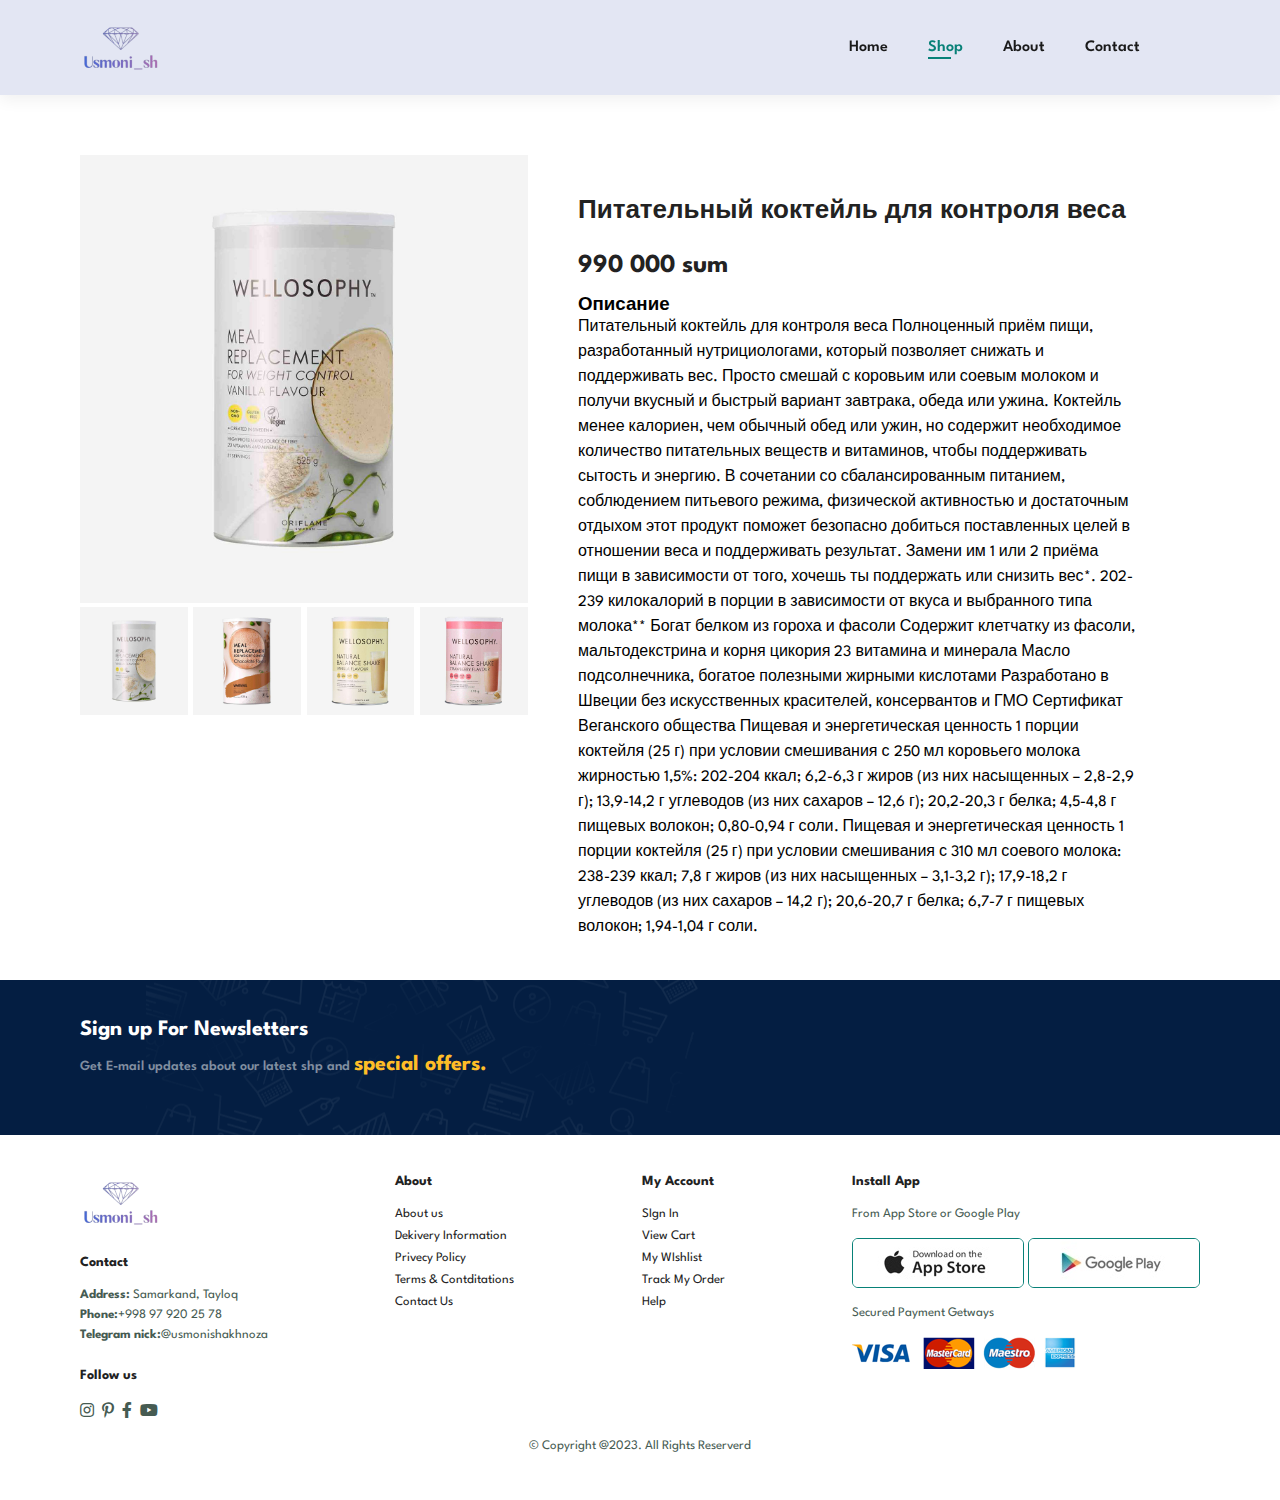
<file: pro-2.html>
<!DOCTYPE html>
<html lang="en">

<head>
    <meta charset="UTF-8">
    <meta http-equiv="X-UA-Compatible" content="IE=edge">
    <meta name="viewport" content="width=device-width, initial-scale=1.0">
    <title>SH</title>
    <link rel="stylesheet" href="https://pro.fontawesome.com/releases/v5.10.0/css/all.css" />

    <link rel="stylesheet" href="style.css">
</head>

<body>
    <section id="header">
        <a href="#"><img src="img/usmoniy.png" alt=""></a>
        <div>
            <ul class="navbar">
                <li><a href="index.html">Home</a></li>
                <li><a class="active" href="shop.html">Shop</a></li>
                <li><a href="about.html">About</a></li>
                <li><a href="contact.html">Contact</a></li>
                <li id="lg-bag"><a href="cart.html"></li>
                <a href="#" id="close"><i class="far fa-times"></i></a>
            </ul>
        </div>
        <div id="mobile">
            <a href="cart.html"></a>
            <i id="bar" class="fas fa-outdent"></i>
        </div>
    </section>

    <section id="prodetails" class="section-p1">
        <div class="single-pro-imgage">
            <img src="img/py-1.jpg" width="100%" id="MainImg" alt="">

            <div class="small-img-group">
                <div class="small-img-col">
                    <img src="img/py-1.jpg" width="100%" class="small-img" alt="">
                </div>
                <div class="small-img-col">
                    <img src="img/py-2.jpg" width="100%" class="small-img" alt="">
                </div>
                <div class="small-img-col">
                    <img src="img/py-3.jpg" width="100%" class="small-img" alt="">
                </div>
                <div class="small-img-col">
                    <img src="img/py-4.jpg" width="100%" class="small-img" alt="">
                </div>
            </div>

        </div>

        <div class="single-pro-details">
            <h2>Питательный коктейль для контроля веса</h6>

                <h2>990 000 sum</h2>


                <h3>Описание
            </h4>
            <span>


                Питательный коктейль для контроля веса
                Полноценный приём пищи, разработанный нутрициологами, который позволяет снижать и поддерживать вес.
                Просто смешай с коровьим или соевым молоком и получи вкусный и быстрый вариант завтрака, обеда или
                ужина.


                Коктейль менее калориен, чем обычный обед или ужин, но содержит необходимое количество питательных
                веществ и витаминов, чтобы поддерживать сытость и энергию. В сочетании со сбалансированным питанием,
                соблюдением питьевого режима, физической активностью и достаточным отдыхом этот продукт поможет
                безопасно добиться поставленных целей в отношении веса и поддерживать результат.


                Замени им 1 или 2 приёма пищи в зависимости от того, хочешь ты поддержать или снизить вес*.


                202-239 килокалорий в порции в зависимости от вкуса и выбранного типа молока**
                Богат белком из гороха и фасоли
                Содержит клетчатку из фасоли, мальтодекстрина и корня цикория
                23 витамина и минерала
                Масло подсолнечника, богатое полезными жирными кислотами
                Разработано в Швеции без искусственных красителей, консервантов и ГМО
                Сертификат Веганского общества

                Пищевая и энергетическая ценность 1 порции коктейля (25 г) при условии смешивания с 250 мл коровьего
                молока жирностью 1,5%: 202-204 ккал; 6,2-6,3 г жиров (из них насыщенных – 2,8-2,9 г); 13,9-14,2 г
                углеводов (из них сахаров – 12,6 г); 20,2-20,3 г белка; 4,5-4,8 г пищевых волокон; 0,80-0,94 г соли.


                Пищевая и энергетическая ценность 1 порции коктейля (25 г) при условии смешивания с 310 мл соевого
                молока: 238-239 ккал; 7,8 г жиров (из них насыщенных – 3,1-3,2 г); 17,9-18,2 г углеводов (из них сахаров
                – 14,2 г); 20,6-20,7 г белка; 6,7-7 г пищевых волокон; 1,94-1,04 г соли.

            </span>
        </div>
    </section>



    <section id="newsletter" class="section-p1">
        <div class="newstext">
            <h4>Sign up For Newsletters</h4>
            <p>Get E-mail updates about our latest shp and <span>special offers.</span></p>

        </div>

    </section>

    <footer class="section-p1">
        <div class="col">
            <img class="logo" src="img/usmoniy.png" alt="logo">
            <h4>Contact</h4>
            <p><strong>Address:</strong> Samarkand, Tayloq</p>
            <p><strong>Phone:</strong>+998 97 920 25 78 </p>
            <p><strong>Telegram nick:</strong>@usmonishakhnoza</p>
            <div class="follow">
                <h4>Follow us</h4>
                <div class="icon">
                    <i class="fab fa-instagram"></i>
                    <i class="fab fa-pinterest-p"></i>
                    <i class="fab fa-facebook-f"></i>
                    <i class="fab fa-youtube"></i>
                </div>
            </div>
        </div>

        <div class="col">
            <h4>About </h4>
            <a href="#">About us</a>
            <a href="#">Dekivery Information</a>
            <a href="#">Privecy Policy</a>
            <a href="#">Terms & Contditations</a>
            <a href="#">Contact Us</a>
        </div>

        <div class="col">
            <h4>My Account </h4>
            <a href="#">SIgn In</a>
            <a href="#">View Cart</a>
            <a href="#">My WIshlist</a>
            <a href="#">Track My Order</a>
            <a href="#">Help</a>
        </div>

        <div class="col install">
            <h4>Install App</h4>
            <p>From App Store or Google Play</p>
            <div class="row">
                <img src="img/pay/app.jpg" alt="">
                <img src="img/pay/play.jpg" alt="">
            </div>
            <p>Secured Payment Getways</p>
            <img src="img/pay/pay.png" alt="">
        </div>

        <div class="copyright">
            <p>&#169; Copyright @2023. All Rights Reserverd</p>
        </div>
    </footer>

    <script>
        let MainImg = document.getElementById('MainImg');
        let smallimg = document.getElementsByClassName('small-img')

        smallimg[0].onclick = function () {
            MainImg.src = smallimg[0].src;
        }

        smallimg[1].onclick = function () {
            MainImg.src = smallimg[1].src;
        }

        smallimg[2].onclick = function () {
            MainImg.src = smallimg[2].src;
        }

        smallimg[3].onclick = function () {
            MainImg.src = smallimg[3].src;
        }

    </script>

    <script src="script.js"></script>
</body>

</html>
</file>
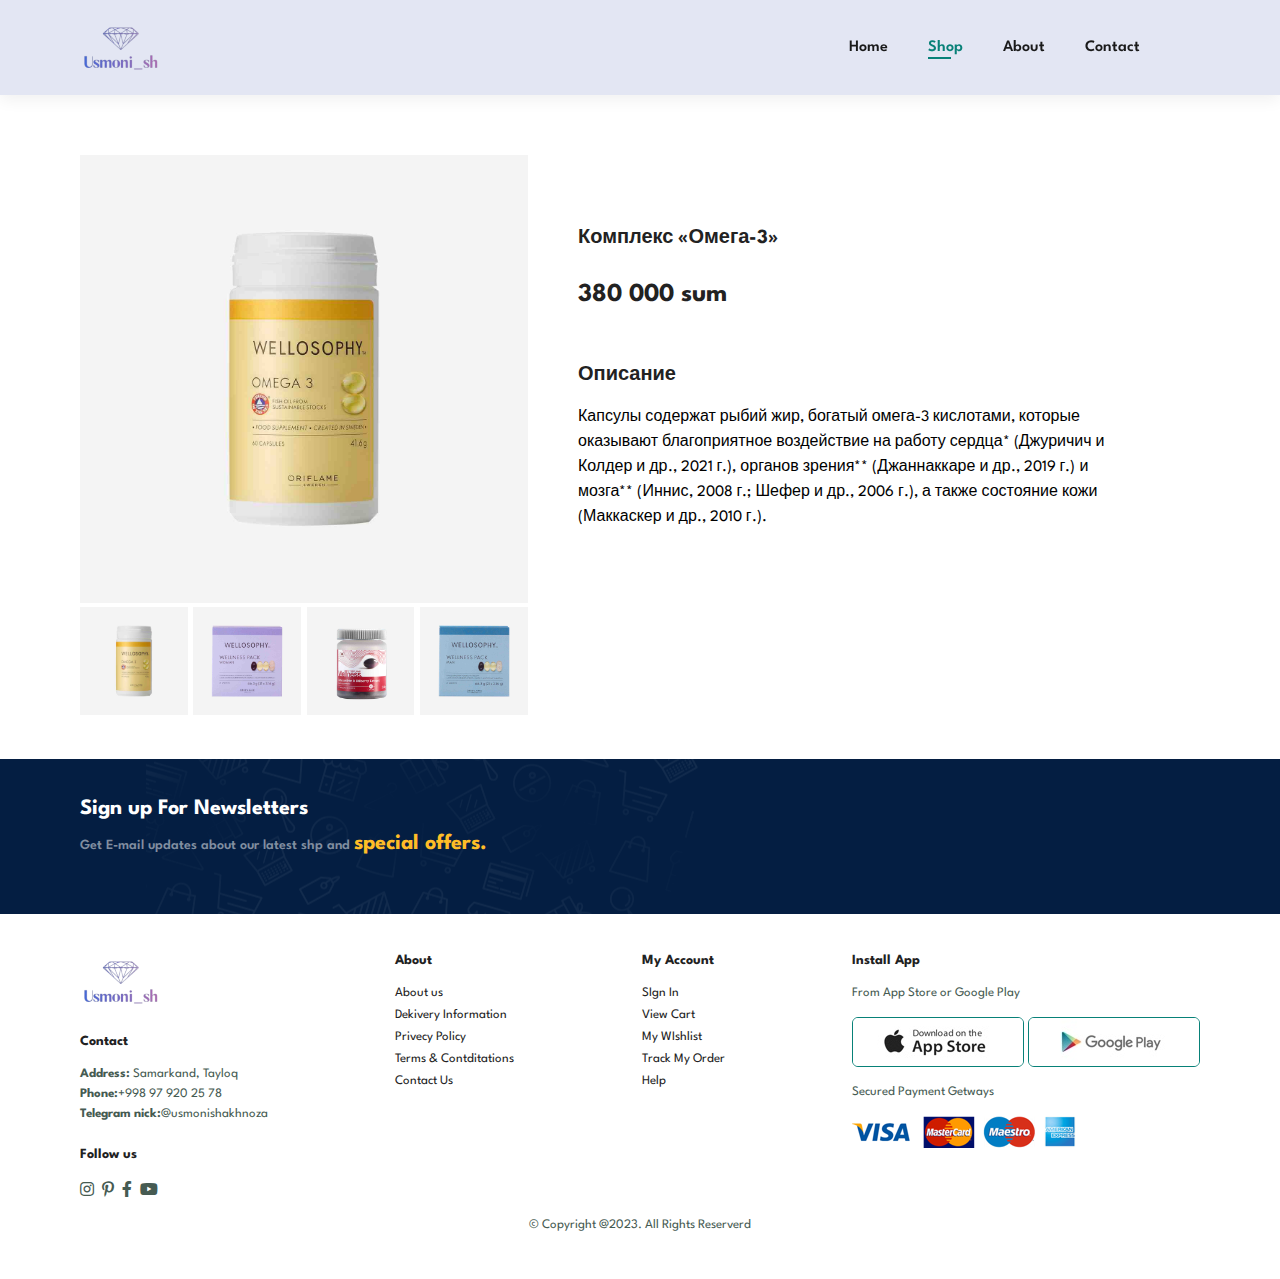
<file: pro-3.html>
<!DOCTYPE html>
<html lang="en">

<head>
    <meta charset="UTF-8">
    <meta http-equiv="X-UA-Compatible" content="IE=edge">
    <meta name="viewport" content="width=device-width, initial-scale=1.0">
    <title>SH</title>
    <link rel="stylesheet" href="https://pro.fontawesome.com/releases/v5.10.0/css/all.css" />

    <link rel="stylesheet" href="style.css">
</head>

<body>
    <section id="header">
        <a href="#"><img src="img/usmoniy.png" alt=""></a>
        <div>
            <ul class="navbar">
                <li><a href="index.html">Home</a></li>
                <li><a class="active" href="shop.html">Shop</a></li>
                <li><a href="about.html">About</a></li>
                <li><a href="contact.html">Contact</a></li>
                <li id="lg-bag"><a href="cart.html"></li>
                <a href="#" id="close"><i class="far fa-times"></i></a>
            </ul>
        </div>
        <div id="mobile">
            <a href="cart.html"></a>
            <i id="bar" class="fas fa-outdent"></i>
        </div>
    </section>

    <section id="prodetails" class="section-p1">
        <div class="single-pro-imgage">
            <img src="img/omega-3.jpg" width="100%" id="MainImg" alt="">

            <div class="small-img-group">
                <div class="small-img-col">
                    <img src="img/omega-3.jpg" width="100%" class="small-img" alt="">
                </div>
                <div class="small-img-col">
                    <img src="img/wellosophy-2.jpg" width="100%" class="small-img" alt="">
                </div>
                <div class="small-img-col">
                    <img src="img/swadish.jpg" width="100%" class="small-img" alt="">
                </div>
                <div class="small-img-col">
                    <img src="img/wellosophy-1.jpg" width="100%" class="small-img" alt="">
                </div>
            </div>


        </div>


        <div class="single-pro-details">

            <h4>Комплекс «Омега-3»</h4>
            <h2>380 000 sum</h2>

            <h4>Описание</h4>
            <span>Капсулы содержат рыбий жир, богатый омега-3 кислотами, которые оказывают благоприятное воздействие на
                работу сердца* (Джуричич и Колдер и др., 2021 г.), органов зрения** (Джаннаккаре и др., 2019 г.) и
                мозга** (Иннис, 2008 г.; Шефер и др., 2006 г.), а также состояние кожи (Маккаскер и др., 2010 г.).

            </span>
        </div>
    </section>



    <section id="newsletter" class="section-p1">
        <div class="newstext">
            <h4>Sign up For Newsletters</h4>
            <p>Get E-mail updates about our latest shp and <span>special offers.</span></p>

        </div>

    </section>

    <footer class="section-p1">
        <div class="col">
            <img class="logo" src="img/usmoniy.png" alt="logo">
            <h4>Contact</h4>
            <p><strong>Address:</strong> Samarkand, Tayloq</p>
            <p><strong>Phone:</strong>+998 97 920 25 78 </p>
            <p><strong>Telegram nick:</strong>@usmonishakhnoza</p>
            <div class="follow">
                <h4>Follow us</h4>
                <div class="icon">
                    <i class="fab fa-instagram"></i>
                    <i class="fab fa-pinterest-p"></i>
                    <i class="fab fa-facebook-f"></i>
                    <i class="fab fa-youtube"></i>
                </div>
            </div>
        </div>

        <div class="col">
            <h4>About </h4>
            <a href="#">About us</a>
            <a href="#">Dekivery Information</a>
            <a href="#">Privecy Policy</a>
            <a href="#">Terms & Contditations</a>
            <a href="#">Contact Us</a>
        </div>

        <div class="col">
            <h4>My Account </h4>
            <a href="#">SIgn In</a>
            <a href="#">View Cart</a>
            <a href="#">My WIshlist</a>
            <a href="#">Track My Order</a>
            <a href="#">Help</a>
        </div>

        <div class="col install">
            <h4>Install App</h4>
            <p>From App Store or Google Play</p>
            <div class="row">
                <img src="img/pay/app.jpg" alt="">
                <img src="img/pay/play.jpg" alt="">
            </div>
            <p>Secured Payment Getways</p>
            <img src="img/pay/pay.png" alt="">
        </div>

        <div class="copyright">
            <p>&#169; Copyright @2023. All Rights Reserverd</p>
        </div>
    </footer>

    <script>
        let MainImg = document.getElementById('MainImg');
        let smallimg = document.getElementsByClassName('small-img')

        smallimg[0].onclick = function () {
            MainImg.src = smallimg[0].src;
        }

        smallimg[1].onclick = function () {
            MainImg.src = smallimg[1].src;
        }

        smallimg[2].onclick = function () {
            MainImg.src = smallimg[2].src;
        }

        smallimg[3].onclick = function () {
            MainImg.src = smallimg[3].src;
        }

    </script>

    <script src="script.js"></script>
</body>

</html>
</file>
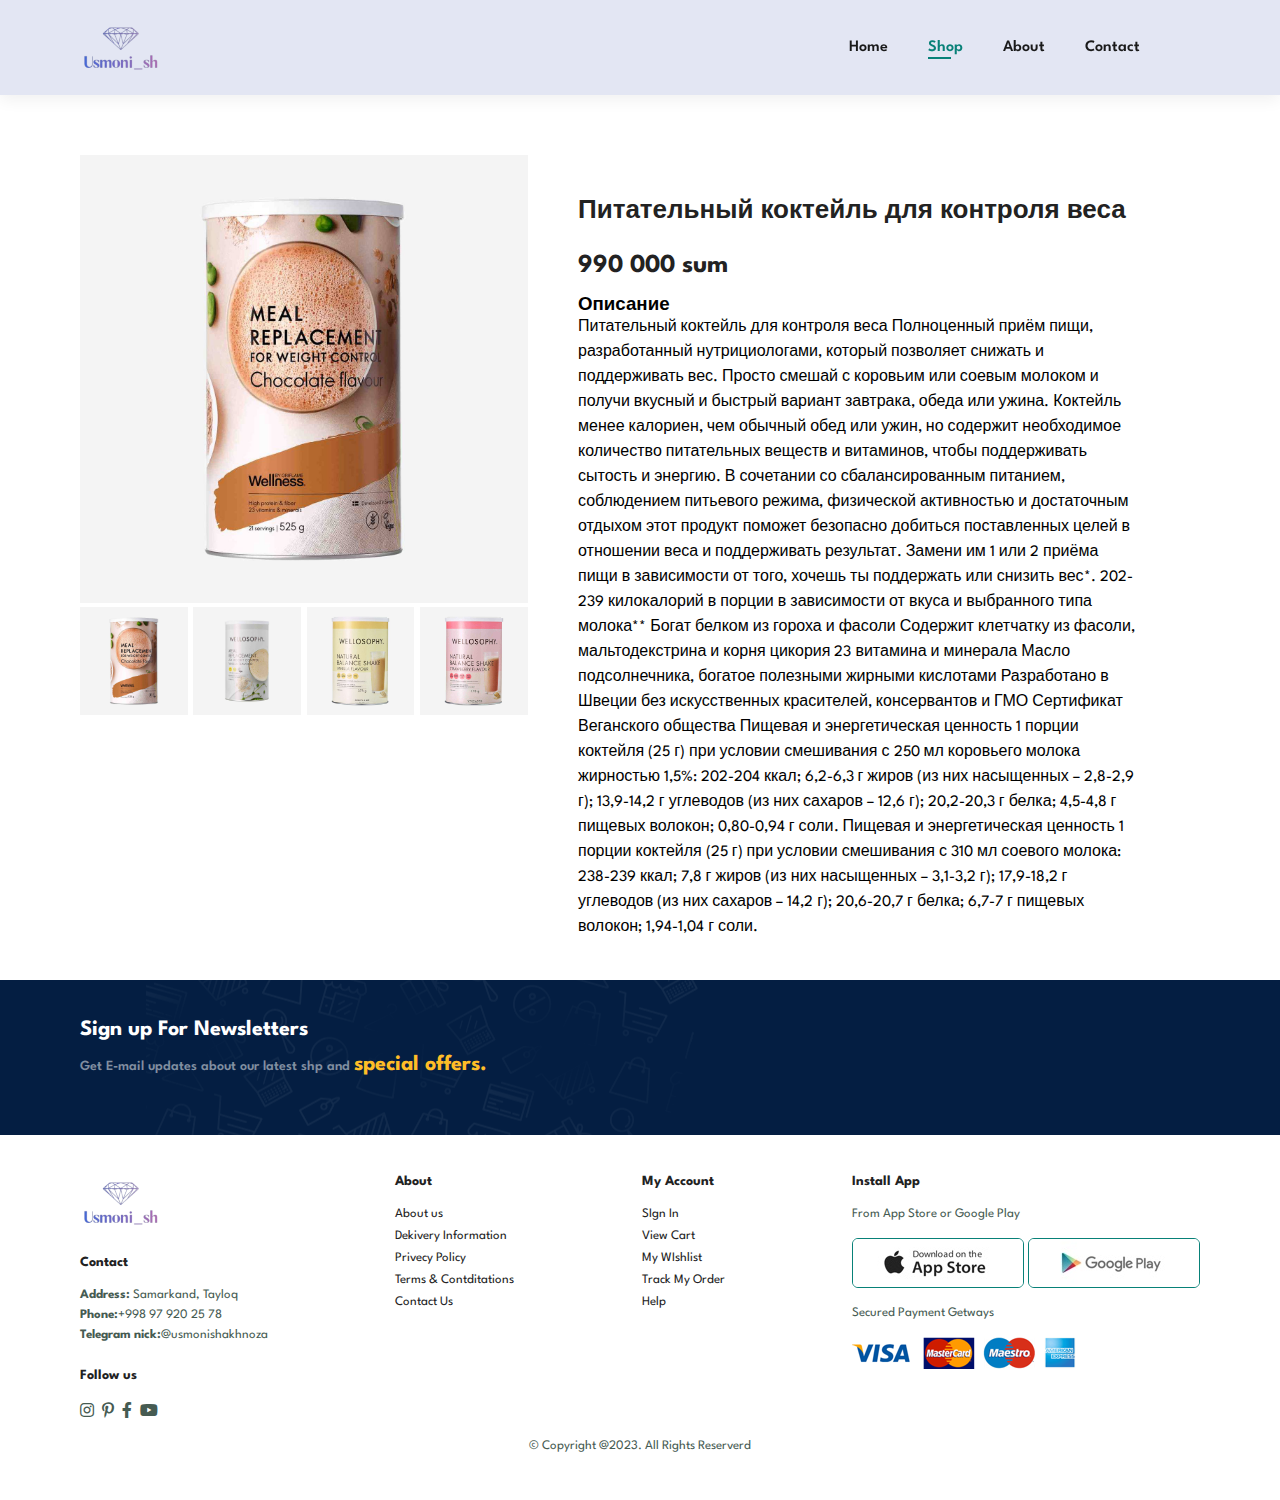
<file: pro.html>
<!DOCTYPE html>
<html lang="en">

<head>
    <meta charset="UTF-8">
    <meta http-equiv="X-UA-Compatible" content="IE=edge">
    <meta name="viewport" content="width=device-width, initial-scale=1.0">
    <title>SH</title>
    <link rel="stylesheet" href="https://pro.fontawesome.com/releases/v5.10.0/css/all.css" />

    <link rel="stylesheet" href="style.css">
</head>

<body>
    <section id="header">
        <a href="#"><img src="img/usmoniy.png" alt=""></a>
        <div>
            <ul class="navbar">
                <li><a href="index.html">Home</a></li>
                <li><a class="active" href="shop.html">Shop</a></li>
                <li><a href="about.html">About</a></li>
                <li><a href="contact.html">Contact</a></li>
                <li id="lg-bag"><a href="cart.html"></li>
                <a href="#" id="close"><i class="far fa-times"></i></a>
            </ul>
        </div>
        <div id="mobile">
            <a href="cart.html"></a>
            <i id="bar" class="fas fa-outdent"></i>
        </div>
    </section>

    <section id="prodetails" class="section-p1">
        <div class="single-pro-imgage">
            <img src="img/py-2.jpg" width="100%" alt="">
            
            <div class="small-img-group">
                <div class="small-img-col">
                    <img src="img/py-2.jpg" width="100%" class="small-img" alt="">
                </div>
                <div class="small-img-col">
                    <img src="img/py-1.jpg" width="100%" class="small-img" alt="">
                </div>
                <div class="small-img-col">
                    <img src="img/py-3.jpg" width="100%" class="small-img" alt="">
                </div>
                <div class="small-img-col">
                    <img src="img/py-4.jpg" width="100%" class="small-img" alt="">
                </div>
            </div>

        </div>

        <div class="single-pro-details">
            <h2>Питательный коктейль для контроля веса</h2>

                <h2>990 000 sum</h2>


                <h3>Описание
            </h4>
            <span>


                Питательный коктейль для контроля веса
                Полноценный приём пищи, разработанный нутрициологами, который позволяет снижать и поддерживать вес.
                Просто смешай с коровьим или соевым молоком и получи вкусный и быстрый вариант завтрака, обеда или
                ужина.


                Коктейль менее калориен, чем обычный обед или ужин, но содержит необходимое количество питательных
                веществ и витаминов, чтобы поддерживать сытость и энергию. В сочетании со сбалансированным питанием,
                соблюдением питьевого режима, физической активностью и достаточным отдыхом этот продукт поможет
                безопасно добиться поставленных целей в отношении веса и поддерживать результат.


                Замени им 1 или 2 приёма пищи в зависимости от того, хочешь ты поддержать или снизить вес*.


                202-239 килокалорий в порции в зависимости от вкуса и выбранного типа молока**
                Богат белком из гороха и фасоли
                Содержит клетчатку из фасоли, мальтодекстрина и корня цикория
                23 витамина и минерала
                Масло подсолнечника, богатое полезными жирными кислотами
                Разработано в Швеции без искусственных красителей, консервантов и ГМО
                Сертификат Веганского общества

                Пищевая и энергетическая ценность 1 порции коктейля (25 г) при условии смешивания с 250 мл коровьего
                молока жирностью 1,5%: 202-204 ккал; 6,2-6,3 г жиров (из них насыщенных – 2,8-2,9 г); 13,9-14,2 г
                углеводов (из них сахаров – 12,6 г); 20,2-20,3 г белка; 4,5-4,8 г пищевых волокон; 0,80-0,94 г соли.


                Пищевая и энергетическая ценность 1 порции коктейля (25 г) при условии смешивания с 310 мл соевого
                молока: 238-239 ккал; 7,8 г жиров (из них насыщенных – 3,1-3,2 г); 17,9-18,2 г углеводов (из них сахаров
                – 14,2 г); 20,6-20,7 г белка; 6,7-7 г пищевых волокон; 1,94-1,04 г соли.

            </span>
        </div>
    </section>



    <section id="newsletter" class="section-p1">
        <div class="newstext">
            <h4>Sign up For Newsletters</h4>
            <p>Get E-mail updates about our latest shp and <span>special offers.</span></p>

        </div>
     
    </section>

    <footer class="section-p1">
        <div class="col">
            <img class="logo" src="img/usmoniy.png" alt="logo">
            <h4>Contact</h4>
            <p><strong>Address:</strong> Samarkand, Tayloq</p>
            <p><strong>Phone:</strong>+998 97 920 25 78 </p>
            <p><strong>Telegram nick:</strong>@usmonishakhnoza</p>
            <div class="follow">
                <h4>Follow us</h4>
                <div class="icon">
                    <i class="fab fa-instagram"></i>
                    <i class="fab fa-pinterest-p"></i>
                    <i class="fab fa-facebook-f"></i>
                    <i class="fab fa-youtube"></i>
                </div>
            </div>
        </div>

        <div class="col">
            <h4>About </h4>
            <a href="#">About us</a>
            <a href="#">Dekivery Information</a>
            <a href="#">Privecy Policy</a>
            <a href="#">Terms & Contditations</a>
            <a href="#">Contact Us</a>
        </div>

        <div class="col">
            <h4>My Account </h4>
            <a href="#">SIgn In</a>
            <a href="#">View Cart</a>
            <a href="#">My WIshlist</a>
            <a href="#">Track My Order</a>
            <a href="#">Help</a>
        </div>

        <div class="col install">
            <h4>Install App</h4>
            <p>From App Store or Google Play</p>
            <div class="row">
                <img src="img/pay/app.jpg" alt="">
                <img src="img/pay/play.jpg" alt="">
            </div>
            <p>Secured Payment Getways</p>
            <img src="img/pay/pay.png" alt="">
        </div>

        <div class="copyright">
            <p>&#169; Copyright @2023. All Rights Reserverd</p>
        </div>
    </footer>

    <script>
        let MainImg = document.getElementById('MainImg');
        let smallimg = document.getElementsByClassName('small-img')

        smallimg[0].onclick = function () {
            MainImg.src = smallimg[0].src;
        }

        smallimg[1].onclick = function () {
            MainImg.src = smallimg[1].src;
        }

        smallimg[2].onclick = function () {
            MainImg.src = smallimg[2].src;
        }

        smallimg[3].onclick = function () {
            MainImg.src = smallimg[3].src;
        }

    </script>

    <script src="script.js"></script>
</body>

</html>
</file>
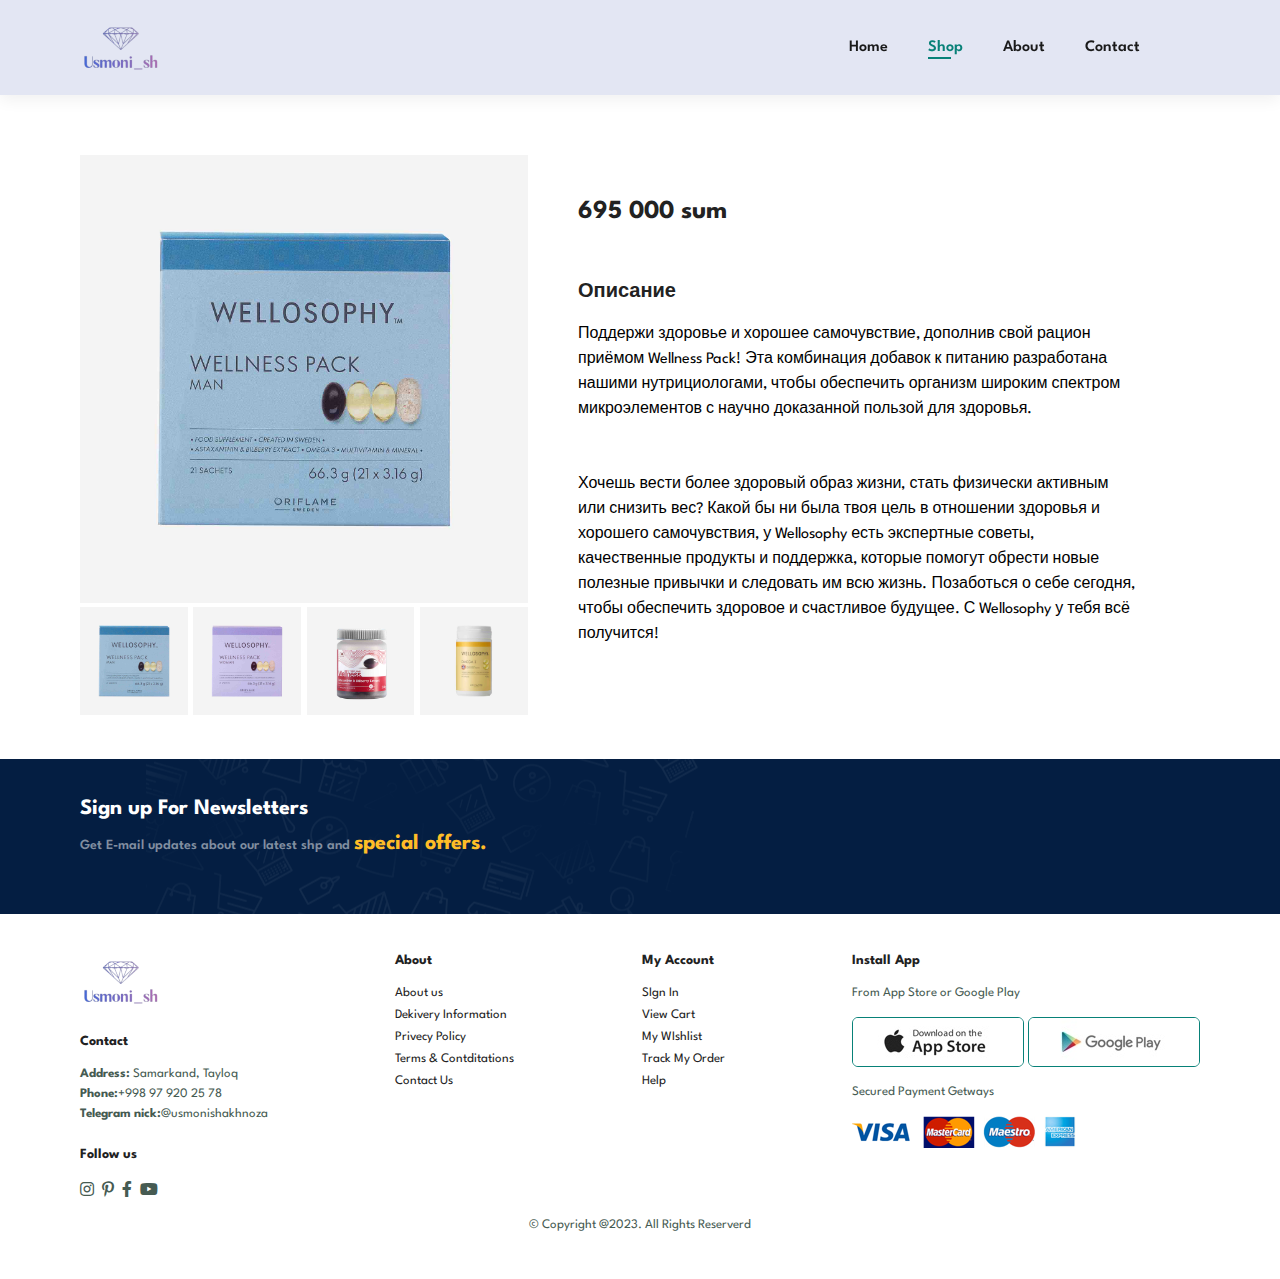
<file: sproduct-2.html>
<!DOCTYPE html>
<html lang="en">

<head>
    <meta charset="UTF-8">
    <meta http-equiv="X-UA-Compatible" content="IE=edge">
    <meta name="viewport" content="width=device-width, initial-scale=1.0">
    <title>SH</title>
    <link rel="stylesheet" href="https://pro.fontawesome.com/releases/v5.10.0/css/all.css" />

    <link rel="stylesheet" href="style.css">
</head>

<body>
    <section id="header">
        <a href="#"><img src="img/usmoniy.png" alt=""></a>
        <div>
            <ul class="navbar">
                <li><a href="index.html">Home</a></li>
                <li><a class="active" href="shop.html">Shop</a></li>
                <li><a href="about.html">About</a></li>
                <li><a href="contact.html">Contact</a></li>
                <li id="lg-bag"><a href="cart.html"></li>
                <a href="#" id="close"><i class="far fa-times"></i></a>
            </ul>
        </div>
        <div id="mobile">
            <a href="cart.html"></a>
            <i id="bar" class="fas fa-outdent"></i>
        </div>
    </section>

    <section id="prodetails" class="section-p1">
        <div class="single-pro-imgage">
            <img src="img/wellosophy-1.jpg" width="100%" id="MainImg" alt="">

            <div class="small-img-group">
                <div class="small-img-col">
                    <img src="img/wellosophy-1.jpg" width="100%" class="small-img" alt="">
                </div>
                <div class="small-img-col">
                    <img src="img/wellosophy-2.jpg" width="100%" class="small-img" alt="">
                </div>
                <div class="small-img-col">
                    <img src="img/swadish.jpg" width="100%" class="small-img" alt="">
                </div>
                <div class="small-img-col">
                    <img src="img/omega-3.jpg" width="100%" class="small-img" alt="">
                </div>
            </div>

        </div>

        <div class="single-pro-details">

            <h2>
                </h4>
                <h2>695 000 sum</h2>

                <h4>Описание</h4>
                <span>
                    Поддержи здоровье и хорошее самочувствие, дополнив свой рацион приёмом Wellness Pack! Эта комбинация
                    добавок к питанию разработана нашими нутрициологами, чтобы обеспечить организм широким спектром
                    микроэлементов с научно доказанной пользой для здоровья.
                    <br><br><br>
                    Хочешь вести более здоровый образ жизни, стать физически активным или снизить вес? Какой бы ни была твоя цель в отношении здоровья и хорошего самочувствия, у Wellosophy есть экспертные советы, качественные продукты и поддержка, которые помогут обрести новые полезные привычки и следовать им всю жизнь. Позаботься о себе сегодня, чтобы обеспечить здоровое и счастливое будущее. С Wellosophy у тебя всё получится!
                </span>
        </div>
    </section>



    <section id="newsletter" class="section-p1">
        <div class="newstext">
            <h4>Sign up For Newsletters</h4>
            <p>Get E-mail updates about our latest shp and <span>special offers.</span></p>

        </div>

    </section>

    <footer class="section-p1">
        <div class="col">
            <img class="logo" src="img/usmoniy.png" alt="logo">
            <h4>Contact</h4>
            <p><strong>Address:</strong> Samarkand, Tayloq</p>
            <p><strong>Phone:</strong>+998 97 920 25 78 </p>
            <p><strong>Telegram nick:</strong>@usmonishakhnoza</p>
            <div class="follow">
                <h4>Follow us</h4>
                <div class="icon">
                    <i class="fab fa-instagram"></i>
                    <i class="fab fa-pinterest-p"></i>
                    <i class="fab fa-facebook-f"></i>
                    <i class="fab fa-youtube"></i>
                </div>
            </div>
        </div>

        <div class="col">
            <h4>About </h4>
            <a href="#">About us</a>
            <a href="#">Dekivery Information</a>
            <a href="#">Privecy Policy</a>
            <a href="#">Terms & Contditations</a>
            <a href="#">Contact Us</a>
        </div>

        <div class="col">
            <h4>My Account </h4>
            <a href="#">SIgn In</a>
            <a href="#">View Cart</a>
            <a href="#">My WIshlist</a>
            <a href="#">Track My Order</a>
            <a href="#">Help</a>
        </div>

        <div class="col install">
            <h4>Install App</h4>
            <p>From App Store or Google Play</p>
            <div class="row">
                <img src="img/pay/app.jpg" alt="">
                <img src="img/pay/play.jpg" alt="">
            </div>
            <p>Secured Payment Getways</p>
            <img src="img/pay/pay.png" alt="">
        </div>

        <div class="copyright">
            <p>&#169; Copyright @2023. All Rights Reserverd</p>
        </div>
    </footer>

    <script>
        let MainImg = document.getElementById('MainImg');
        let smallimg = document.getElementsByClassName('small-img')

        smallimg[0].onclick = function () {
            MainImg.src = smallimg[0].src;
        }

        smallimg[1].onclick = function () {
            MainImg.src = smallimg[1].src;
        }

        smallimg[2].onclick = function () {
            MainImg.src = smallimg[2].src;
        }

        smallimg[3].onclick = function () {
            MainImg.src = smallimg[3].src;
        }

    </script>

    <script src="script.js"></script>
</body>

</html>
</file>
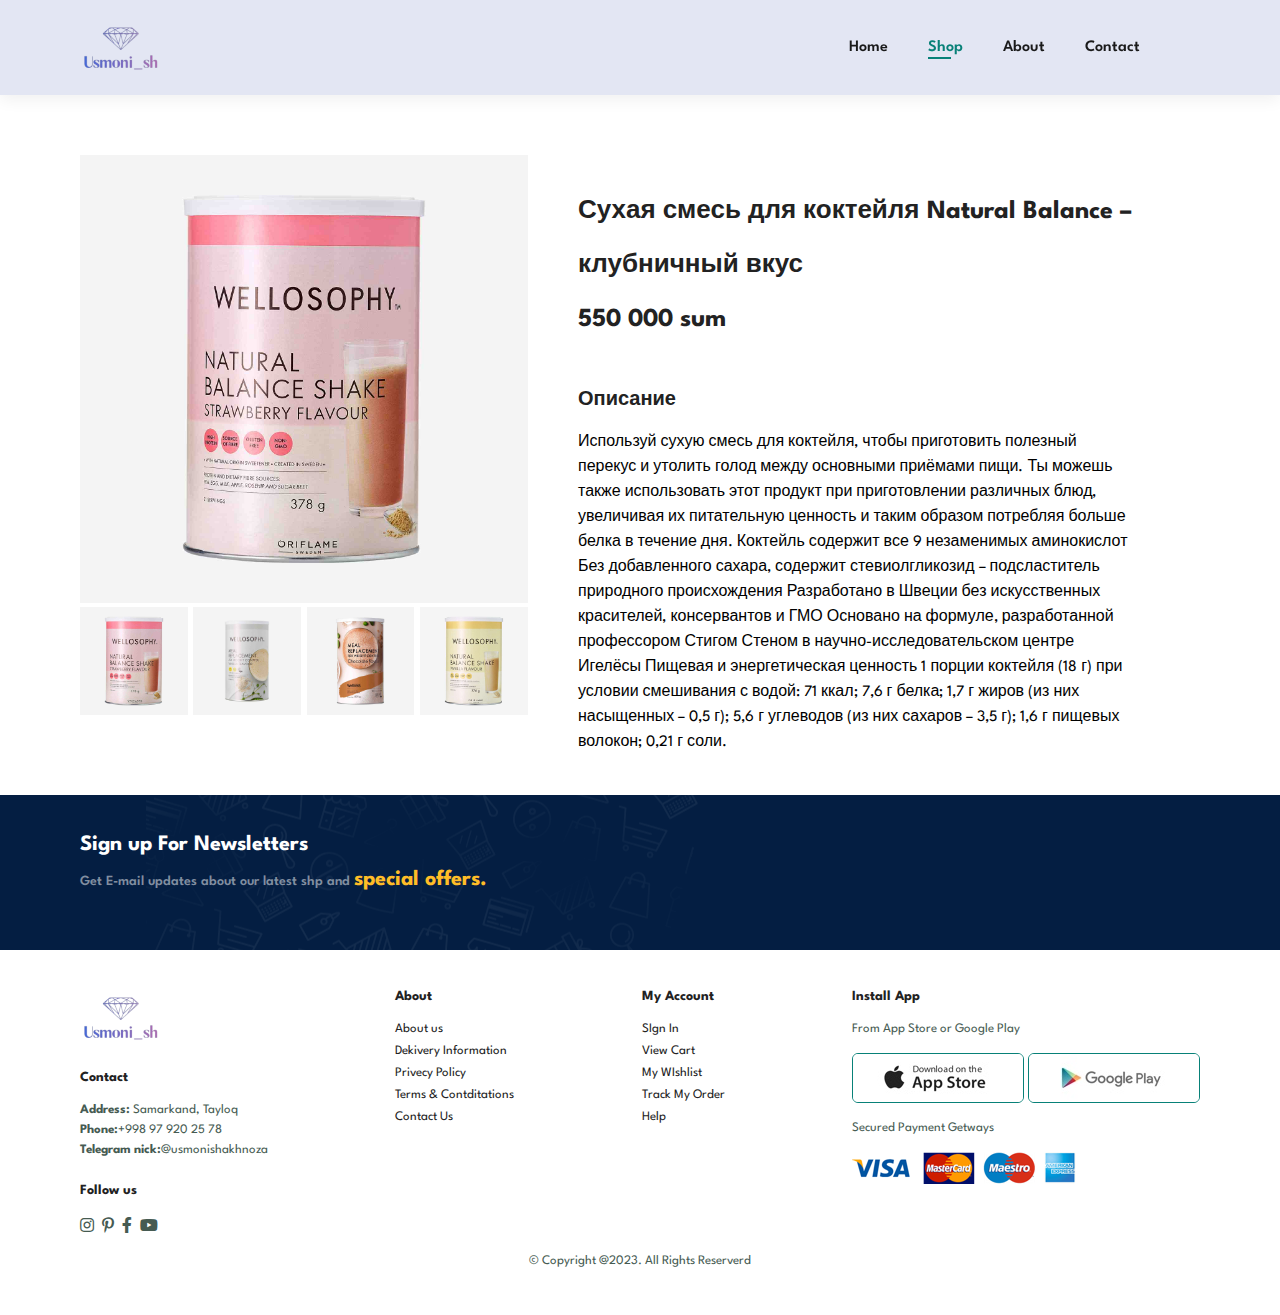
<file: sproduct-3.html>
<!DOCTYPE html>
<html lang="en">

<head>
    <meta charset="UTF-8">
    <meta http-equiv="X-UA-Compatible" content="IE=edge">
    <meta name="viewport" content="width=device-width, initial-scale=1.0">
    <title>SH</title>
    <link rel="stylesheet" href="https://pro.fontawesome.com/releases/v5.10.0/css/all.css" />

    <link rel="stylesheet" href="style.css">
</head>

<body>
    <section id="header">
        <a href="#"><img src="img/usmoniy.png" alt=""></a>
        <div>
            <ul class="navbar">
                <li><a href="index.html">Home</a></li>
                <li><a class="active" href="shop.html">Shop</a></li>
                <li><a href="about.html">About</a></li>
                <li><a href="contact.html">Contact</a></li>
                <li id="lg-bag"><a href="cart.html"></li>
                <a href="#" id="close"><i class="far fa-times"></i></a>
            </ul>
        </div>
        <div id="mobile">
            <a href="cart.html"></i></a>
            <i id="bar" class="fas fa-outdent"></i>
        </div>
    </section>

    <section id="prodetails" class="section-p1">
        <div class="single-pro-imgage">
            <img src="img/py-4.jpg" width="100%" id="MainImg" alt="">

            <div class="small-img-group">
                <div class="small-img-col">
                    <img src="img/py-4.jpg" width="100%" class="small-img" alt="">
                </div>
                <div class="small-img-col">
                    <img src="img/py-1.jpg" width="100%" class="small-img" alt="">
                </div>
                <div class="small-img-col">
                    <img src="img/py-2.jpg" width="100%" class="small-img" alt="">
                </div>
                <div class="small-img-col">
                    <img src="img/py-3.jpg" width="100%" class="small-img" alt="">
                </div>
            </div>

        </div>

        <div class="single-pro-details">

            <h2>Сухая смесь для коктейля Natural Balance – клубничный вкус</h4>
                <h2>550 000 sum</h2>

                <h4>Описание</h4>
                <span>

                    Используй сухую смесь для коктейля, чтобы приготовить полезный перекус и утолить голод между
                    основными приёмами пищи. Ты можешь также использовать этот продукт при приготовлении различных блюд,
                    увеличивая их питательную ценность и таким образом потребляя больше белка в течение дня.


                    Коктейль содержит все 9 незаменимых аминокислот
                    Без добавленного сахара, содержит стевиолгликозид – подсластитель природного происхождения
                    Разработано в Швеции без искусственных красителей, консервантов и ГМО
                    Основано на формуле, разработанной профессором Стигом Стеном в научно-исследовательском центре
                    Игелёсы

                    Пищевая и энергетическая ценность 1 порции коктейля (18 г) при условии смешивания с водой: 71 ккал;
                    7,6 г белка; 1,7 г жиров (из них насыщенных – 0,5 г); 5,6 г углеводов (из них сахаров – 3,5 г); 1,6
                    г пищевых волокон; 0,21 г соли.</span>
        </div>
    </section>



    <section id="newsletter" class="section-p1">
        <div class="newstext">
            <h4>Sign up For Newsletters</h4>
            <p>Get E-mail updates about our latest shp and <span>special offers.</span></p>

        </div>

    </section>

    <footer class="section-p1">
        <div class="col">
            <img class="logo" src="img/usmoniy.png" alt="logo">
            <h4>Contact</h4>
            <p><strong>Address:</strong> Samarkand, Tayloq</p>
            <p><strong>Phone:</strong>+998 97 920 25 78 </p>
            <p><strong>Telegram nick:</strong>@usmonishakhnoza</p>
            <div class="follow">
                <h4>Follow us</h4>
                <div class="icon">
                    <i class="fab fa-instagram"></i>
                    <i class="fab fa-pinterest-p"></i>
                    <i class="fab fa-facebook-f"></i>
                    <i class="fab fa-youtube"></i>
                </div>
            </div>
        </div>

        <div class="col">
            <h4>About </h4>
            <a href="#">About us</a>
            <a href="#">Dekivery Information</a>
            <a href="#">Privecy Policy</a>
            <a href="#">Terms & Contditations</a>
            <a href="#">Contact Us</a>
        </div>

        <div class="col">
            <h4>My Account </h4>
            <a href="#">SIgn In</a>
            <a href="#">View Cart</a>
            <a href="#">My WIshlist</a>
            <a href="#">Track My Order</a>
            <a href="#">Help</a>
        </div>

        <div class="col install">
            <h4>Install App</h4>
            <p>From App Store or Google Play</p>
            <div class="row">
                <img src="img/pay/app.jpg" alt="">
                <img src="img/pay/play.jpg" alt="">
            </div>
            <p>Secured Payment Getways</p>
            <img src="img/pay/pay.png" alt="">
        </div>

        <div class="copyright">
            <p>&#169; Copyright @2023. All Rights Reserverd</p>
        </div>
    </footer>

    <script>
        let MainImg = document.getElementById('MainImg');
        let smallimg = document.getElementsByClassName('small-img')

        smallimg[0].onclick = function () {
            MainImg.src = smallimg[0].src;
        }

        smallimg[1].onclick = function () {
            MainImg.src = smallimg[1].src;
        }

        smallimg[2].onclick = function () {
            MainImg.src = smallimg[2].src;
        }

        smallimg[3].onclick = function () {
            MainImg.src = smallimg[3].src;
        }

    </script>

    <script src="script.js"></script>
</body>

</html>
</file>
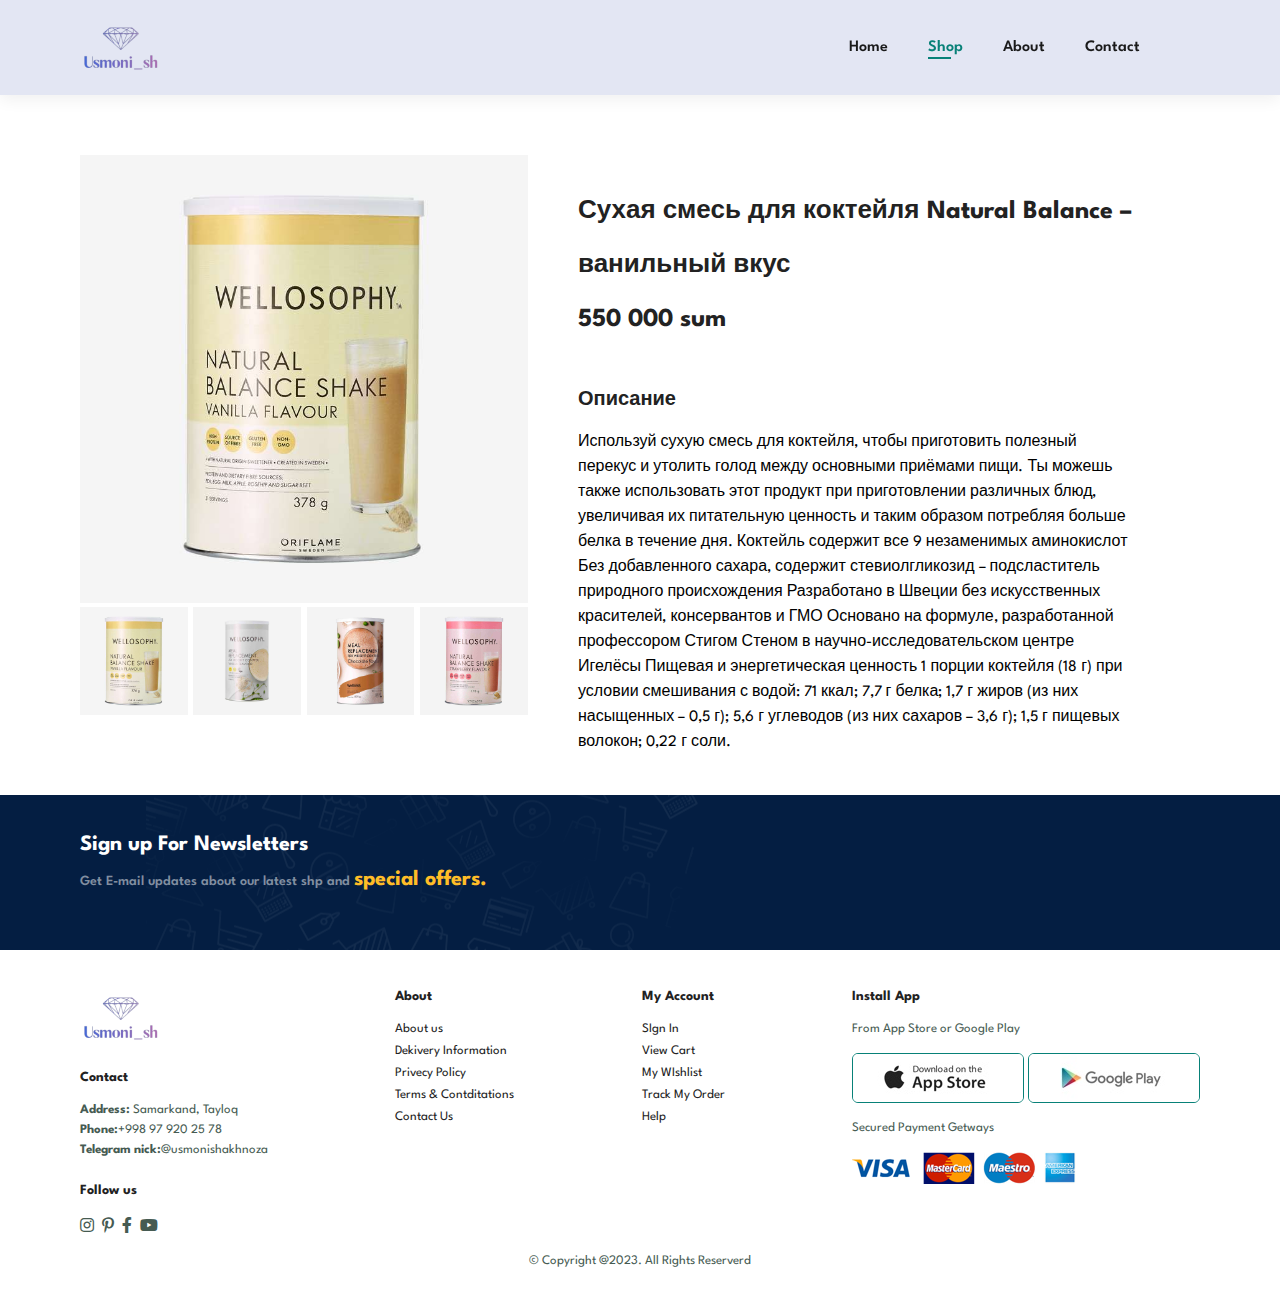
<file: sproduct-4.html>
<!DOCTYPE html>
<html lang="en">

<head>
    <meta charset="UTF-8">
    <meta http-equiv="X-UA-Compatible" content="IE=edge">
    <meta name="viewport" content="width=device-width, initial-scale=1.0">
    <title>SH</title>
    <link rel="stylesheet" href="https://pro.fontawesome.com/releases/v5.10.0/css/all.css" />

    <link rel="stylesheet" href="style.css">
</head>

<body>
    <section id="header">
        <a href="#"><img src="img/usmoniy.png" alt=""></a>
        <div>
            <ul class="navbar">
                <li><a href="index.html">Home</a></li>
                <li><a class="active" href="shop.html">Shop</a></li>
                <li><a href="about.html">About</a></li>
                <li><a href="contact.html">Contact</a></li>
                <li id="lg-bag"><a href="cart.html"></li>
                <a href="#" id="close"><i class="far fa-times"></i></a>
            </ul>
        </div>
        <div id="mobile">
            <a href="cart.html"></a>
            <i id="bar" class="fas fa-outdent"></i>
        </div>
    </section>

    <section id="prodetails" class="section-p1">
        <div class="single-pro-imgage">
            <img src="img/py-3.jpg" width="100%" id="MainImg" alt="">

            <div class="small-img-group">
                <div class="small-img-col">
                    <img src="img/py-3.jpg" width="100%" class="small-img" alt="">
                </div>
                <div class="small-img-col">
                    <img src="img/py-1.jpg" width="100%" class="small-img" alt="">
                </div>
                <div class="small-img-col">
                    <img src="img/py-2.jpg" width="100%" class="small-img" alt="">
                </div>
                <div class="small-img-col">
                    <img src="img/py-4.jpg" width="100%" class="small-img" alt="">
                </div>
            </div>

        </div>

        <div class="single-pro-details">

            <h2>Сухая смесь для коктейля Natural Balance – ванильный вкус</h4>
                <h2>550 000 sum</h2>

                <h4>Описание</h4>
                <span>

                    Используй сухую смесь для коктейля, чтобы приготовить полезный перекус и утолить голод между
                    основными приёмами пищи. Ты можешь также использовать этот продукт при приготовлении различных блюд,
                    увеличивая их питательную ценность и таким образом потребляя больше белка в течение дня.


                    Коктейль содержит все 9 незаменимых аминокислот
                    Без добавленного сахара, содержит стевиолгликозид – подсластитель природного происхождения
                    Разработано в Швеции без искусственных красителей, консервантов и ГМО
                    Основано на формуле, разработанной профессором Стигом Стеном в научно-исследовательском центре
                    Игелёсы

                    Пищевая и энергетическая ценность 1 порции коктейля (18 г) при условии смешивания с водой: 71 ккал;
                    7,7 г белка; 1,7 г жиров (из них насыщенных – 0,5 г); 5,6 г углеводов (из них сахаров – 3,6 г); 1,5
                    г пищевых волокон; 0,22 г соли.</span>
        </div>
    </section>



    <section id="newsletter" class="section-p1">
        <div class="newstext">
            <h4>Sign up For Newsletters</h4>
            <p>Get E-mail updates about our latest shp and <span>special offers.</span></p>

        </div>

    </section>

    <footer class="section-p1">
        <div class="col">
            <img class="logo" src="img/usmoniy.png" alt="logo">
            <h4>Contact</h4>
            <p><strong>Address:</strong> Samarkand, Tayloq</p>
            <p><strong>Phone:</strong>+998 97 920 25 78 </p>
            <p><strong>Telegram nick:</strong>@usmonishakhnoza</p>
            <div class="follow">
                <h4>Follow us</h4>
                <div class="icon">
                    <i class="fab fa-instagram"></i>
                    <i class="fab fa-pinterest-p"></i>
                    <i class="fab fa-facebook-f"></i>
                    <i class="fab fa-youtube"></i>
                </div>
            </div>
        </div>

        <div class="col">
            <h4>About </h4>
            <a href="#">About us</a>
            <a href="#">Dekivery Information</a>
            <a href="#">Privecy Policy</a>
            <a href="#">Terms & Contditations</a>
            <a href="#">Contact Us</a>
        </div>

        <div class="col">
            <h4>My Account </h4>
            <a href="#">SIgn In</a>
            <a href="#">View Cart</a>
            <a href="#">My WIshlist</a>
            <a href="#">Track My Order</a>
            <a href="#">Help</a>
        </div>

        <div class="col install">
            <h4>Install App</h4>
            <p>From App Store or Google Play</p>
            <div class="row">
                <img src="img/pay/app.jpg" alt="">
                <img src="img/pay/play.jpg" alt="">
            </div>
            <p>Secured Payment Getways</p>
            <img src="img/pay/pay.png" alt="">
        </div>

        <div class="copyright">
            <p>&#169; Copyright @2023. All Rights Reserverd</p>
        </div>
    </footer>

    <script>
        let MainImg = document.getElementById('MainImg');
        let smallimg = document.getElementsByClassName('small-img')

        smallimg[0].onclick = function () {
            MainImg.src = smallimg[0].src;
        }

        smallimg[1].onclick = function () {
            MainImg.src = smallimg[1].src;
        }

        smallimg[2].onclick = function () {
            MainImg.src = smallimg[2].src;
        }

        smallimg[3].onclick = function () {
            MainImg.src = smallimg[3].src;
        }

    </script>

    <script src="script.js"></script>
</body>

</html>
</file>
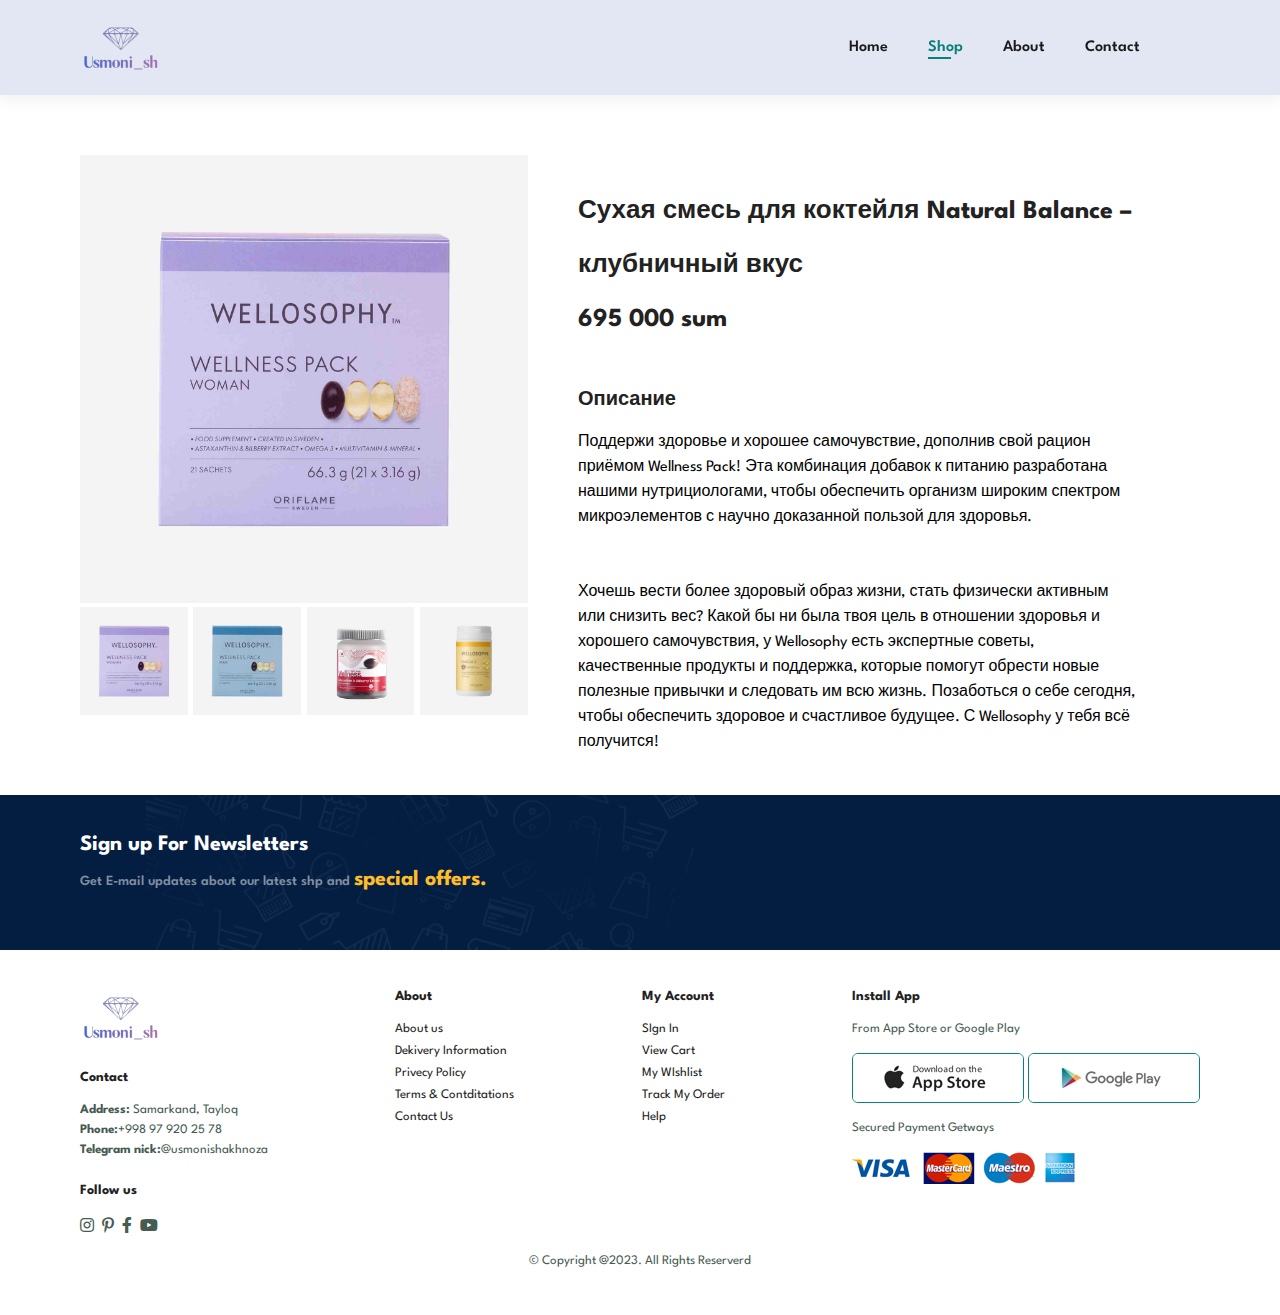
<file: sproduct.html>
<!DOCTYPE html>
<html lang="en">

<head>
    <meta charset="UTF-8">
    <meta http-equiv="X-UA-Compatible" content="IE=edge">
    <meta name="viewport" content="width=device-width, initial-scale=1.0">
    <title>SH</title>
    <link rel="stylesheet" href="https://pro.fontawesome.com/releases/v5.10.0/css/all.css" />

    <link rel="stylesheet" href="style.css">
</head>

<body>
    <section id="header">
        <a href="#"><img src="img/usmoniy.png" alt=""></a>
        <div>
            <ul class="navbar">
                <li><a href="index.html">Home</a></li>
                <li><a class="active" href="shop.html">Shop</a></li>
                <li><a href="about.html">About</a></li>
                <li><a href="contact.html">Contact</a></li>
                <li id="lg-bag"><a href="cart.html"></a></li>
                <a href="#" id="close"><i class="far fa-times"></i></a>
            </ul>
        </div>
        <div id="mobile">
            <a href="cart.html"></a>
            <i id="bar" class="fas fa-outdent"></i>
        </div>
    </section>

    <section id="prodetails" class="section-p1">
        <div class="single-pro-imgage">
            <img src="img/wellosophy-2.jpg" width="100%" id="MainImg" alt="">

            <div class="small-img-group">
                <div class="small-img-col">
                    <img src="img/wellosophy-2.jpg" width="100%" class="small-img" alt="">
                </div>
                <div class="small-img-col">
                    <img src="img/wellosophy-1.jpg" width="100%" class="small-img" alt="">
                </div>
                <div class="small-img-col">
                    <img src="img/swadish.jpg" width="100%" class="small-img" alt="">
                </div>
                <div class="small-img-col">
                    <img src="img/omega-3.jpg" width="100%" class="small-img" alt="">
                </div>
            </div>


        </div>


        <div class="single-pro-details">

            <h2>Сухая смесь для коктейля Natural Balance – клубничный вкус</h4>
                <h2>695 000 sum</h2>

                <h4>Описание</h4>
                <span>
                    Поддержи здоровье и хорошее самочувствие, дополнив свой рацион приёмом Wellness Pack! Эта комбинация
                    добавок к питанию разработана нашими нутрициологами, чтобы обеспечить организм широким спектром
                    микроэлементов с научно доказанной пользой для здоровья.
                    <br><br><br>
                    Хочешь вести более здоровый образ жизни, стать физически активным или снизить вес? Какой бы ни была
                    твоя цель в отношении здоровья и хорошего самочувствия, у Wellosophy есть экспертные советы,
                    качественные продукты и поддержка, которые помогут обрести новые полезные привычки и следовать им
                    всю жизнь. Позаботься о себе сегодня, чтобы обеспечить здоровое и счастливое будущее. С Wellosophy у
                    тебя всё получится!
                </span>
        </div>
    </section>



    <section id="newsletter" class="section-p1">
        <div class="newstext">
            <h4>Sign up For Newsletters</h4>
            <p>Get E-mail updates about our latest shp and <span>special offers.</span></p>

        </div>

    </section>

    <footer class="section-p1">
        <div class="col">
            <img class="logo" src="img/usmoniy.png" alt="logo">
            <h4>Contact</h4>
            <p><strong>Address:</strong> Samarkand, Tayloq</p>
            <p><strong>Phone:</strong>+998 97 920 25 78 </p>
            <p><strong>Telegram nick:</strong>@usmonishakhnoza</p>
            <div class="follow">
                <h4>Follow us</h4>
                <div class="icon">
                    <i class="fab fa-instagram"></i>
                    <i class="fab fa-pinterest-p"></i>
                    <i class="fab fa-facebook-f"></i>
                    <i class="fab fa-youtube"></i>
                </div>
            </div>
        </div>

        <div class="col">
            <h4>About </h4>
            <a href="#">About us</a>
            <a href="#">Dekivery Information</a>
            <a href="#">Privecy Policy</a>
            <a href="#">Terms & Contditations</a>
            <a href="#">Contact Us</a>
        </div>

        <div class="col">
            <h4>My Account </h4>
            <a href="#">SIgn In</a>
            <a href="#">View Cart</a>
            <a href="#">My WIshlist</a>
            <a href="#">Track My Order</a>
            <a href="#">Help</a>
        </div>

        <div class="col install">
            <h4>Install App</h4>
            <p>From App Store or Google Play</p>
            <div class="row">
                <img src="img/pay/app.jpg" alt="">
                <img src="img/pay/play.jpg" alt="">
            </div>
            <p>Secured Payment Getways</p>
            <img src="img/pay/pay.png" alt="">
        </div>

        <div class="copyright">
            <p>&#169; Copyright @2023. All Rights Reserverd</p>
        </div>
    </footer>

    <script>
        let MainImg = document.getElementById('MainImg');
        let smallimg = document.getElementsByClassName('small-img')

        smallimg[0].onclick = function () {
            MainImg.src = smallimg[0].src;
        }

        smallimg[1].onclick = function () {
            MainImg.src = smallimg[1].src;
        }

        smallimg[2].onclick = function () {
            MainImg.src = smallimg[2].src;
        }

        smallimg[3].onclick = function () {
            MainImg.src = smallimg[3].src;
        }

    </script>

    <script src="script.js"></script>
</body>

</html>
</file>
<file: style.css>
@import url("https://fonts.googleapis.com/css2?family=Spartan:wght@100;200;300;400;500;600;700;800;900&display=swap");

* {
  margin: 0;
  padding: 0;
  box-sizing: border-box;
  font-family: "Spartan", sans-serif;
}

html {
  scroll-behavior: smooth;
}

/* Global Styles */

h1 {
  font-size: 50px;
  line-height: 64px;
  color: #222;
}

h2 {
  font-size: 46px;
  line-height: 54px;
  color: #222;
}

h4 {
  font-size: 20px;
  color: #222;
}

h6 {
  font-weight: 700;
  font-size: 12px;
}

p {
  font-size: 16px;
  color: #465b52;
  margin: 15px 0 20px 0;
}



.section-p1 {
  padding: 40px 80px;
}

.section-m1 {
  margin: 40px 0;
}

button.normal {
  font-size: 14px;
  font-weight: 600;
  padding: 15px 30px;
  color: #000;
  background-color: #fff;
  border-radius: 4px;
  cursor: pointer;
  border: none;
  outline: none;
  transition: .2s;
}


button.white {
  font-size: 13px;
  font-weight: 600;
  padding: 11px 18px;
  color: #FFF;
  background-color: transparent;
  border-radius: 4px;
  cursor: pointer;
  border: 1px solid #fff;
  outline: none;
  transition: .2s;
}


body {
  width: 100%;
}


#header {

  display: flex;
  align-items: center;
  justify-content: space-between;
  padding: 20px 80px;
  background: #e3e6f3;
  box-shadow: 0 5px 15px rgba(0, 0, 0, 0.06);
  z-index: 999;
  position: sticky;
  top: 0;
  left: 0;
}

.navbar {
  display: flex;
  align-items: center;
  justify-content: center;

}

.navbar li {
  position: relative;
  list-style: none;
  padding: 0 20px;
}

.navbar li a {
  text-decoration: none;
  font-size: 16px;
  font-weight: 600;
  color: #1a1a1a;
  transition: .3 ease;
}

.navbar li a:hover,
.navbar li a.active {
  color: #088178;
}

.navbar li a.active::after,
.navbar li a:hover::after {
  content: '';
  width: 30%;
  height: 2px;
  position: absolute;
  background: #088178;
  bottom: -4px;
  left: 20px;
}

#mobile {
  display: none;
  align-items: center;
}

#close {
  display: none;
}

/* home page  */

.hero {
  background-image: url(img/flower.png);
  height: 90vh;
  width: 100%;
  background-size: cover;
  background-position: top 25% right 0;
  padding: 100px;
  display: flex;
  flex-direction: column;
  align-items: flex-start;
  justify-content: center;
}

.hero h4 {
  padding-bottom: 15px;
}

.hero h1 {
  color: #088178;
}

.hero button {
  background: url('img/button.png'), transparent no-repeat;
  color: #088178;
  border: #088178;
  border: 0;
  padding: 14px 80px 14px 65px;
  cursor: pointer;
  font-weight: 700;
  font-size: 15px;
}

.feature {
  display: flex;
  align-items: center;
  justify-content: space-evenly;
  flex-wrap: wrap;
}

.feature .fa-box {
  width: 180px;
  text-align: center;
  padding: 25px 15px;
  box-shadow: 25px 25px 54px rgba(0, 0, 0, 0.02);
 

  border: 1px solid #cce7d0;
  border-radius: 4px;
  margin: 15px 0;
}

.feature .fa-box:hover {
  box-shadow: 10px 10px 54px rgba(70, 62, 221, 0.1);
}

.feature .fa-box img {
  width: 100%;
  margin-bottom: 10px;
}

.feature .fa-box h6 {
  padding: 9px 8px 6px 8px;
  display: inline-block;
  line-height: 1;
  border-radius: 4px;
  color: #088178;
  background-color: #fddde4;
}

.feature .fa-box:nth-child(2) h6 {
  background-color: #cdebbc;
}

.feature .fa-box:nth-child(3) h6 {
  background-color: #d1e8f2;
}

.feature .fa-box:nth-child(4) h6 {
  background-color: #cdd4f8;
}

.feature .fa-box:nth-child(5) h6 {
  background-color: #f6dbf6;
}

.feature .fa-box:nth-child(6) h6 {
  background-color: #fff2e5;
}


/* PRODUCT  */

#product1 {
  text-align: center;
}

#product1 .pro-container {
  display: flex;
  justify-content: space-between;
  flex-wrap: wrap;
  padding-top: 20px;
}

#product1 .pro {
  width: 23%;
  min-width: 250px;
  padding: 10px 12px;
  border: 1px solid #cce7d0;
  border-radius: 25px;
  cursor: pointer;
  box-shadow: 20px 20px 30px rgba(0, 0, 0, 0.02);
  margin: 15px 0;
  transition: .2s ease;
  position: relative;
}

#product1 .pro:hover {
  box-shadow: 20px 20px 30px rgba(0, 0, 0, 0.06);
}

#product1 .pro img {
  width: 100%;
  border-radius: 20px
}

#product1 .pro .des {
  text-align: start;
  padding: 10px 0;
}

#product1 .pro .des span {
  color: #606063;
  font-size: 12px;
}

#product1 .pro .des h5 {
  padding-top: 7px;
  color: #1a1a1a;
  font-size: 14px;
}

#product1 .pro .des i {
  font-size: 13px;
  color: rgb(243, 181, 25)
}

#product1 .pro .des h4 {
  padding-top: 7px;
  font-size: 15px;
  font-weight: 700;
  color: #088178;
}

#product1 .pro .cart {
  width: 40px;
  height: 40px;
  line-height: 40px;
  border-radius: 50px;
  background-color: #e8f6ea;
  font-weight: 500;
  color: #088178;
  border: 1px solid #cce7d0;
  position: absolute;
  bottom: 20px;
  right: 10px;
  transition: all .3s ease;
}

#product1 p {
  color: #1a1a1a;
}

#product1 .pro .cart:hover {
  color: #fff;
  background-color: #088178;
}


/* --PRODUCT-2-- */





#banner {
  display: flex;
  flex-direction: column;
  justify-content: center;
  align-items: center;
  text-align: center;
  background-image: url('img/glass.png');
  width: 100%;
  height: 40vh;
  background-position: center;
  background-size: cover;
}

#banner h4 {
  color: #fff;
  font-size: 16px;
}

#banner h2 {
  color: #fff;
  font-size: 30px;
  padding: 10px 0;
}

#banner h2 span {
  color: #ef3636;
}

#banner button:hover {
  color: #fff;
  background: #088178
}


/* sm banner  */

#sm-banner {
  display: flex;
  justify-content: space-between;
  flex-wrap: wrap;

}

#sm-banner .banner-box {
  display: flex;
  flex-direction: column;
  justify-content: center;
  align-items: flex-start;
  text-align: center;
  background-image: url("img/novage-back.jpg");
  min-width: 580px;
  height: 50vh;
  background-size: cover;
  background-position: center;
  padding: 30px;
}

#sm-banner .banner-box2 {
  background-image: url("img/b10.jpg")
}

#sm-banner h4 {
  color: #fff;
  font-size: 20px;
  font-weight: 300;
}

#sm-banner h2 {
  color: #fff;
  font-size: 28px;
  font-weight: 800;
}

#sm-banner span {
  color: #fff;
  font-size: 14px;
  font-weight: 500;
  padding-bottom: 15px;
}

#sm-banner .banner-box:hover button {
  background: #088178;
  border: 1px solid #088178
}


#family {
  display: flex;
  justify-content: space-between;
  flex-wrap: wrap;

}

#family .banner-box {
  display: flex;
  flex-direction: column;
  justify-content: center;
  align-items: flex-start;
  text-align: center;
  background-image: url("img/novage-back.jpg");
  min-width: 580px;
  height: 50vh;
  background-size: cover;
  background-position: center;
  padding: 30px;
}

#family .banner-box2 {
  background-image: url("img/family.jpg")
}



#Sh {
  display: flex;
  justify-content: space-between;
  flex-wrap: wrap;

}

#Sh .banner-box {
  display: flex;
  flex-direction: column;
  justify-content: center;
  align-items: flex-start;
  text-align: center;
  background-image: url("img/SH-3.jpg");
  min-width: 580px;
  height: 50vh;
  background-size: cover;
  background-position: center;
  padding: 30px;
}

#Sh .banner-box2 {
  background-image: url("img/SH-5.jpg")
}







#banner4 {
  display: flex;
  justify-content: space-between;
  flex-wrap: wrap;
  padding: 0 80px;

}

#banner4 .banner-box {
  display: flex;
  justify-content: center;
  align-items: flex-start;
  flex-direction: column;
  background-image: url('img/SH-6.jpg');
  min-width: 30%;
  height: 30vh;
  background-size: cover;
  background-position: center;
  padding: 20px;
  margin-bottom: 20px;

}

#banner4 .banner-box3 {
  background-image: url('img/SH-7.jpg')
}

#banner4 .banner-box2 {
  background-image: url('img/SH-8.jpg');
  transition: all .4s ease
}



#banner4 h2 {
  color: #fff;
  font-weight: 900;
  font-size: 22px;
}

#banner4 {
  color: #ec544e;
  font-weight: 800;
  font-size: 15px;
}





#Shn {
  display: flex;
  justify-content: space-between;
  flex-wrap: wrap;

}

#Shn .banner-box {
  display: flex;
  flex-direction: column;
  justify-content: center;
  align-items: flex-start;
  text-align: center;
  background-image: url("img/SH-10.jpg");
  min-width: 580px;
  height: 50vh;
  background-size: cover;
  background-position: center;
  padding: 30px;
}

#Shn .banner-box2 {
  background-image: url("img/SH-11.jpg")
}





#banner5 {
  display: flex;
  justify-content: space-between;
  flex-wrap: wrap;
  padding: 0 80px;

}

#banner5 .banner-box {
  display: flex;
  justify-content: center;
  align-items: flex-start;
  flex-direction: column;
  background-image: url('img/SH-12.jpg');
  min-width: 30%;
  height: 30vh;
  background-size: cover;
  background-position: center;
  padding: 20px;
  margin-bottom: 20px;

}

#banner5 .banner-box3 {
  background-image: url('img/SH-13.jpg')
}

#banner5 .banner-box2 {
  background-image: url('img/SH-14.jpg');
  transition: all .4s ease
}



#banner5 h2 {
  color: #fff;
  font-weight: 900;
  font-size: 22px;
}

#banner5 {
  color: #ec544e;
  font-weight: 800;
  font-size: 15px;
}



#banner3 {
  display: flex;
  justify-content: space-between;
  flex-wrap: wrap;
  padding: 0 80px;

}

#banner3 .banner-box {
  display: flex;
  justify-content: center;
  align-items: flex-start;
  flex-direction: column;
  background-image: url('img/b7.jpg');
  min-width: 30%;
  height: 30vh;
  background-size: cover;
  background-position: center;
  padding: 20px;
  margin-bottom: 20px;

}

#banner3 .banner-box3 {
  background-image: url('img/oriflame.jpg')
}

#banner3 .banner-box2 {
  background-image: url('img/b4.jpg');
  transition: all .4s ease
}



#banner3 h2 {
  color: #fff;
  font-weight: 900;
  font-size: 22px;
}

#banner3 {
  color: #ec544e;
  font-weight: 800;
  font-size: 15px;
}

#newsletter {
  display: flex;
  justify-content: space-between;
  flex-wrap: wrap;
  align-items: center;
  background-image: url('img/b14.png');
  background-repeat: no-repeat;
  background-position: 20% 30%;
  background-color: #041e42;

}

#newsletter h4 {
  font-size: 22px;
  font-weight: 700;
  color: #fff;
}

#newsletter p {
  font-size: 14px;
  font-weight: 600;
  color: #818ea0;
}

#newsletter span {
  font-size: 22px;
  font-weight: 700;
  color: #ffbd27;
}

#newsletter .form {
  display: flex;
  width: 40%;
}

#newsletter input {
  height: 3.125rem;
  padding: 0 1.25rem;
  width: 100%;
  border-radius: 4px;
  border: 1px solid transparent;
  outline: none;
  border-top-right-radius: 0;
  border-bottom-right-radius: 0;

}

#newsletter button {
  background-color: #088178;
  color: #fff;
  white-space: nowrap;
  border-top-left-radius: 0;
  border-bottom-left-radius: 0;
}

footer {
  display: flex;
  flex-wrap: wrap;
  justify-content: space-between;
}

footer .col {
  display: flex;
  flex-direction: column;
  align-items: flex-start;
  margin-bottom: 20px;
}

footer .logo {
  margin-bottom: 30px;
}

footer h4 {
  font-size: 14px;
  margin-bottom: 20px;
}

footer p {
  font-size: 13px;
  margin: 0 0 8px 0;
}


footer a {
  font-size: 13px;
  text-decoration: none;
  color: #222;
  margin-bottom: 10px;
}

footer .follow {
  margin-top: 20px;
}

footer .follow i {
  color: #465b52;
  padding-right: 4px;
  cursor: pointer;
}

footer .install .row img {
  border: 1px solid #088178;
  border-radius: 6px;
}

footer .install img {
  margin: 10px 0 15px 0;
}

footer .follow i:hover,
footer a:hover {
  color: #088178;
}

footer .copyright {
  width: 100%;
  text-align: center;
}

#page-header {
  background-image: url('img/about/banner.png');
  width: 100%;
  height: 40vh;
  background-size: cover;
  display: flex;
  text-align: center;
  justify-content: center;
  flex-direction: column;
  padding: 14px;
}


#page-header h2,
#page-header p {
  color: #fff;
}

#pagnation {
  text-align: center;
}

#pagnation a {
  text-decoration: none;
  background-color: #088178;
  padding: 15px 20px;
  border-radius: 4px;
  color: #fff;
  font-weight: 600;

}

#pagnation a i {
  font-size: 16px;
  font-weight: 600;
}

/* single product  */


#prodetails .single-pro-imgage {
  width: 40%;
  margin-right: 50px;
}

.small-img-group {
  display: flex;
  justify-content: space-between;
}

.small-img-col {
  flex-basis: 24%;
  cursor: pointer;
}

#prodetails {
  display: flex;
  margin-top: 20px;
}

#prodetails .single-pro-details {
  width: 50%;
  padding-top: 30px;
}

#prodetails .single-pro-details h4 {
  padding: 40px 0 20px 0;
}

#prodetails .single-pro-details h2 {
  font-size: 26px;
}

#prodetails .single-pro-details select {
  display: block;
  padding: 5px 10px;
  margin-bottom: 10px;
}

#prodetails .single-pro-details input {
  width: 50px;
  height: 47px;
  padding-left: 10px;
  font-size: 16px;
  margin-right: 10px;
}

#prodetails .single-pro-details input:focus {
  outline: none;
}

#prodetails .single-pro-details button {
  background-color: #088178;
  color: #fff;
}

#prodetails .single-pro-details span {
  line-height: 25px;
}

/* blog  */

#page-header.blog-header {
  background-image: url("./img/b19.jpg");
}

#blog {
  padding: 150px 150px 0px 150px;
}

#blog .blog-box {
  display: flex;
  align-items: center;
  width: 100%;
  position: relative;
  padding-bottom: 90px;
}

#blog .blog-img {
  width: 50%;
  margin-right: 40px;
}

#blog img {
  width: 100%;
  height: 300px;
  object-fit: cover;
}

#blog .blog-details {
  width: 50%;
}

#blog .blog-details a {
  text-decoration: none;
  font-size: 11px;
  color: #000;
  font-weight: 700;
  position: relative;
  transition: .3s ease;
}

#blog .blog-details a::after {
  content: "";
  width: 50px;
  height: 1px;
  background-color: #000;
  position: absolute;
  top: 4px;
  right: -60px;
}

#blog .blog-details a:hover {
  color: #088178;
}

#blog .blog-details a:hover::after {
  background-color: #088178;
}

#blog .blog-box h1 {
  position: absolute;
  top: -40px;
  left: 0;
  font-size: 70px;
  font-weight: 700;
  color: #c9cbce;
  z-index: -9;
}


/* about  */

#page-header.about-header {
  background-image: url('img/about/banner.png');
}

#about-head {
  display: flex;
  align-items: center
}

#about-head img {
  width: 50%;
  height: auto;
}

#about-head div {
  margin-left: 40px;
}


#about-app {
  text-align: center;
}

#about-app video {
  width: 70%;
  height: 100%;
  margin: 30px auto 0 auto;
}

#about-app .video video {
  height: 100%;
  width: 100%;
  border-radius: 20px
}

/* contact */
#contact-details {
  display: flex;
  align-items: center;
  justify-content: space-between;
}

#contact-details .details {
  width: 40%;
}

#contact-details .details span,
#form-details form span {
  font-size: 12px;
}

#contact-details .details h2,
#form-details form h2 {
  font-size: 26px;
  line-height: 35px;
  padding: 20px 0;
}

#contact-details .details h3 {
  font-size: 16px;
  padding-bottom: 15px;
}


#contact-details .details li {
  list-style: none;
  display: flex;
  padding: 10px 0;

}

#contact-details .details li i {
  font-size: 14px;
  padding-right: 22px;
}

#contact-details .details li p {
  margin: 0;
  font-size: 14px;
}

#contact-details .map {
  width: 55%;
  height: 400px;
}

#contact-details .map iframe {
  width: 100%;
  height: 100%;
}

#form-details {
  display: flex;
  justify-content: space-between;
  margin: 30px;
  padding: 80px;
  border: 2px solid #e1e1e1;
}

#form-details form {
  width: 65%;
  display: flex;
  flex-direction: column;
  align-items: flex-start;
}

#form-details form input,
#form-details form textarea {
  width: 100%;
  padding: 12px 15px;
  outline: none;
  margin-bottom: 20px;
  border: 2px solid #e1e1e1;
}

#form-details form button {
  background-color: #041e42;
  color: #fff;
}

#form-details .people div {
  padding-bottom: 25px;
  display: flex;
  align-items: flex-start;

}

#form-details .people div img {
  width: 65px;
  height: 65px;
  object-fit: cover;
  margin-right: 15px;
}

#form-details .people div p {
  margin: 0;
  font-size: 14px;
  line-height: 25px;

}

#form-details .people div span {
  display: block;
  font-size: 16px;
  font-weight: 600;
  color: #000;
}

/* Start Media Query  */

@media (max-width: 799px) {
  .section-p1 {
    padding: 40px 40px;
  }

  .navbar {
    display: flex;
    flex-direction: column;
    align-items: flex-start;
    justify-content: flex-start;
    position: fixed;
    top: 0;
    right: -300px;
    height: 100vh;
    width: 300px;
    background-color: #e3e6f3;
    box-shadow: 0 40px 60px rgba(0, 0, 0, 0.1);
    padding: 80px 0 0 10px;
    transition: all .3s ease;
  }

  .navbar li {
    margin-bottom: 25px;
  }

  .navbar.active {
    right: 0;
  }

  #mobile {
    display: flex;
    align-items: center;
  }

  #mobile i {
    color: #1a1a1a;
    font-size: 24px;
    padding-left: 20px;
  }

  #close {
    position: absolute;
    display: flex;
    top: 30px;
    left: 30px;
    color: #222;
    font-size: 24px;
  }

  #lg-bag {
    display: none;
  }

  .hero {
    height: 70vh;
    padding: 0 80px;
    background-position: top 30 right 30%;
  }

  .feature {
    justify-content: center;
  }

  .feature .fa-box {
    margin: 15px 15px;
  }

  #product1 .pro-container {
    justify-content: center;
  }

  #product1 .pro {
    margin: 15px;
  }

  #banner {
    height: 30vh;
  }

  #sm-banner .banner-box {
    min-width: 100%;
    height: 30vh;
  }

  #banner3 {
    padding: 0 40px;
  }

  #banner3 .banner-box {
    width: 28%;
  }

  #banner3 h2 {
    font-size: 18px;
  }

  #newsletter .form {
    width: 70%;
  }

  #form-details {
    padding: 40px;
  }

  #form-details form {
    width: 50%;
  }
}

@media (max-width: 477px) {
  .section-p1 {
    padding: 20px;
  }


  .header {
    padding: 10px 30px;
  }

  h1 {
    font-size: 38px;
  }

  h2 {
    font-size: 32px;
  }

  .hero {
    padding: 0 20px;
    background-position: 55%;
  }

  .feature {
    justify-content: space-between;
  }

  .feature .fa-box {
    width: 155px;
    margin: 0 0 15px 0;
  }

  #product1 .pro {
    width: 100%;
  }

  #banner {
    height: 40vh;
  }

  #sm-banner .banner-box {
    height: 40vh;
  }

  #sm-banner .banner-box2 {
    margin-top: 20px;
  }

  #banner3 {
    padding: 0 20px;
  }

  #banner3 .banner-box {
    width: 100%;
  }

  #newsletter {
    padding: 40px 20px;
  }

  #newsletter .form {
    width: 100%;
  }

  footer .copyright {
    text-align: start;
  }

  #prodetails {
    display: flex;
    flex-direction: column;
  }

  #prodetails .single-pro-imgage {
    width: 100%;
    margin-right: 0;
  }

  #prodetails .single-pro-details {
    width: 100%;
    padding-top: 30px;
  }

  /* blog  */

  #blog {
    padding: 100px 20px 0 20px;
  }

  #blog .blog-box {
    display: flex;
    flex-direction: column;
    align-items: flex-start;
  }

  #blog .blog-img {
    width: 100%;
    margin-right: 0px;
    margin-bottom: 30px;
  }

  #blog .blog-details {
    width: 100%;
  }

  #about-head {
    flex-direction: column;
  }

  #about-head img {
    width: 100%;
    margin-bottom: 20px;
  }

  #about-head div {
    padding-left: 0;
  }

  #about-app .video {
    width: 100%;
  }

  #contact-details {
    flex-direction: column;
  }

  #contact-details .details {
    width: 100%;
    margin-bottom: 30px;
  }

  #contact-details .map {
    width: 100%;
  }

  #form-details {
    margin: 10px;
    padding: 30px 10px;
    flex-wrap: wrap;
  }

  #form-details form {
    width: 100%;
    margin-bottom: 30px;
  }

  #cart-add {
    flex-direction: column;

  }

  #Coupon {
    width: 100%;
  }

  #subtotal {
    width: 100%;
    padding: 20px;
  }
}
</file>
